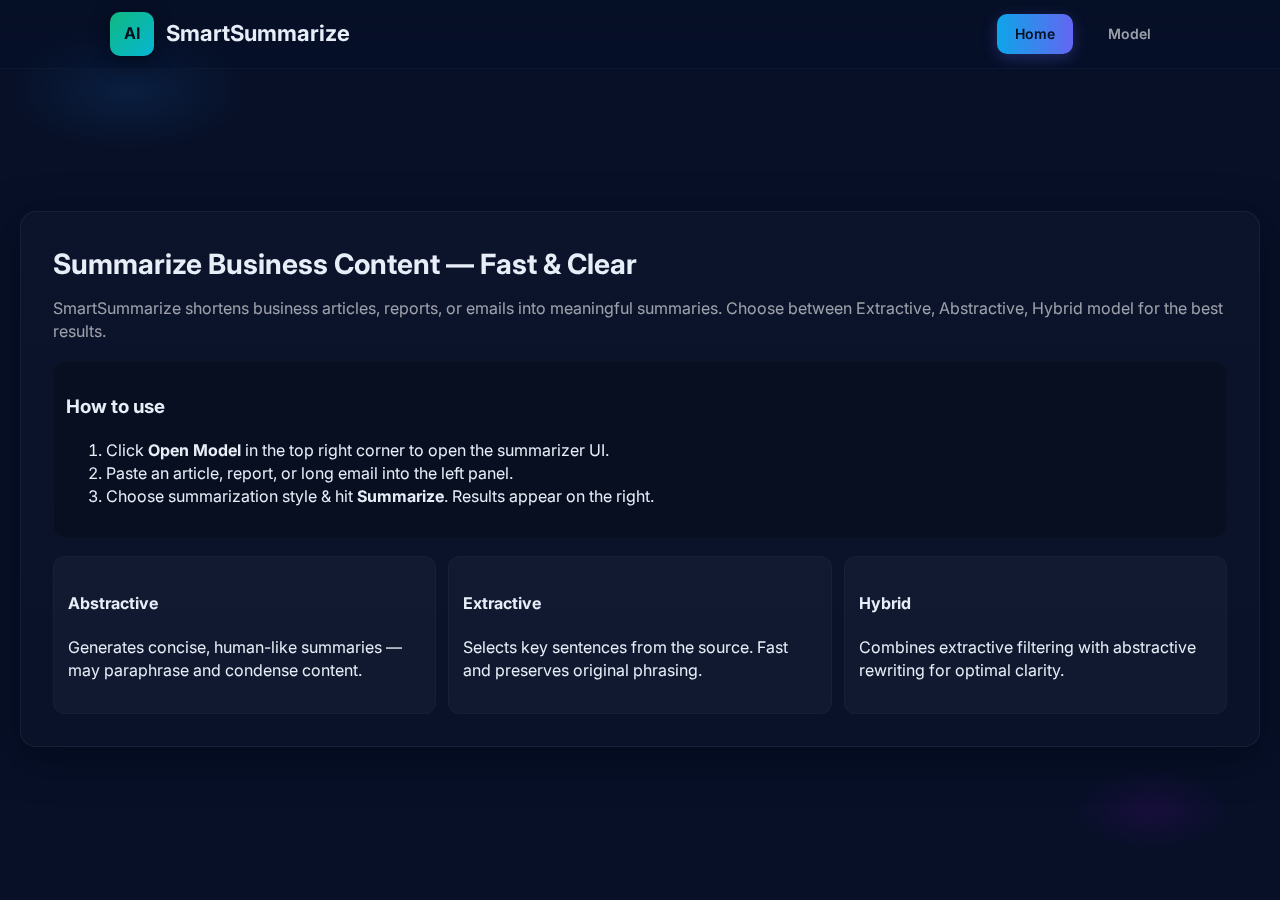
<file: app/frontend/index.html>
<!doctype html>
<html lang="en">

<head>
  <meta charset="utf-8" />
  <meta name="viewport" content="width=device-width,initial-scale=1" />
  <title>SmartSummarize — Home</title>
  <link href="styles.css" rel="stylesheet" />
  <link href="https://fonts.googleapis.com/css2?family=Inter:wght@300;400;600;700;800&display=swap" rel="stylesheet">
</head>

<body>
  <!-- NAVBAR -->
  <header class="navbar">
    <div class="container nav-inner">
      <a class="brand" href="index.html">
        <div class="logo">AI</div>
        <div class="brand-text">SmartSummarize</div>
      </a>

      <nav class="nav-links">
        <a class="nav-link active" href="index.html">Home</a>
        <a class="nav-link" href="summarizer.html"> Model</a>
      </nav>
    </div>
  </header>

  <!-- HERO / ABOUT -->
  <main class="page">
    <section class="hero glass">
      <h1>Summarize Business Content — Fast & Clear</h1>
      <p class="lead">
        SmartSummarize shortens business articles, reports, or emails into meaningful summaries.
        Choose between Extractive, Abstractive, Hybrid model for the best results.
      </p>

      <div class="howto">
        <h3>How to use</h3>
        <ol>
          <li>Click <strong>Open Model</strong> in the top right corner to open the summarizer UI.</li>
          <li>Paste an article, report, or long email into the left panel.</li>
          <li>Choose summarization style & hit <strong>Summarize</strong>. Results appear on the right.</li>
        </ol>
      </div>

      <div class="features-grid">
        <div class="feature glass-mini">
          <h4>Abstractive</h4>
          <p>Generates concise, human-like summaries — may paraphrase and condense content.</p>
        </div>
        <div class="feature glass-mini">
          <h4>Extractive</h4>
          <p>Selects key sentences from the source. Fast and preserves original phrasing.</p>
        </div>
        <div class="feature glass-mini">
          <h4>Hybrid</h4>
          <p>Combines extractive filtering with abstractive rewriting for optimal clarity.</p>
        </div>
      </div>
    </section>
  </main>
  <script src="script.js"></script>
</body>

</html>
</file>
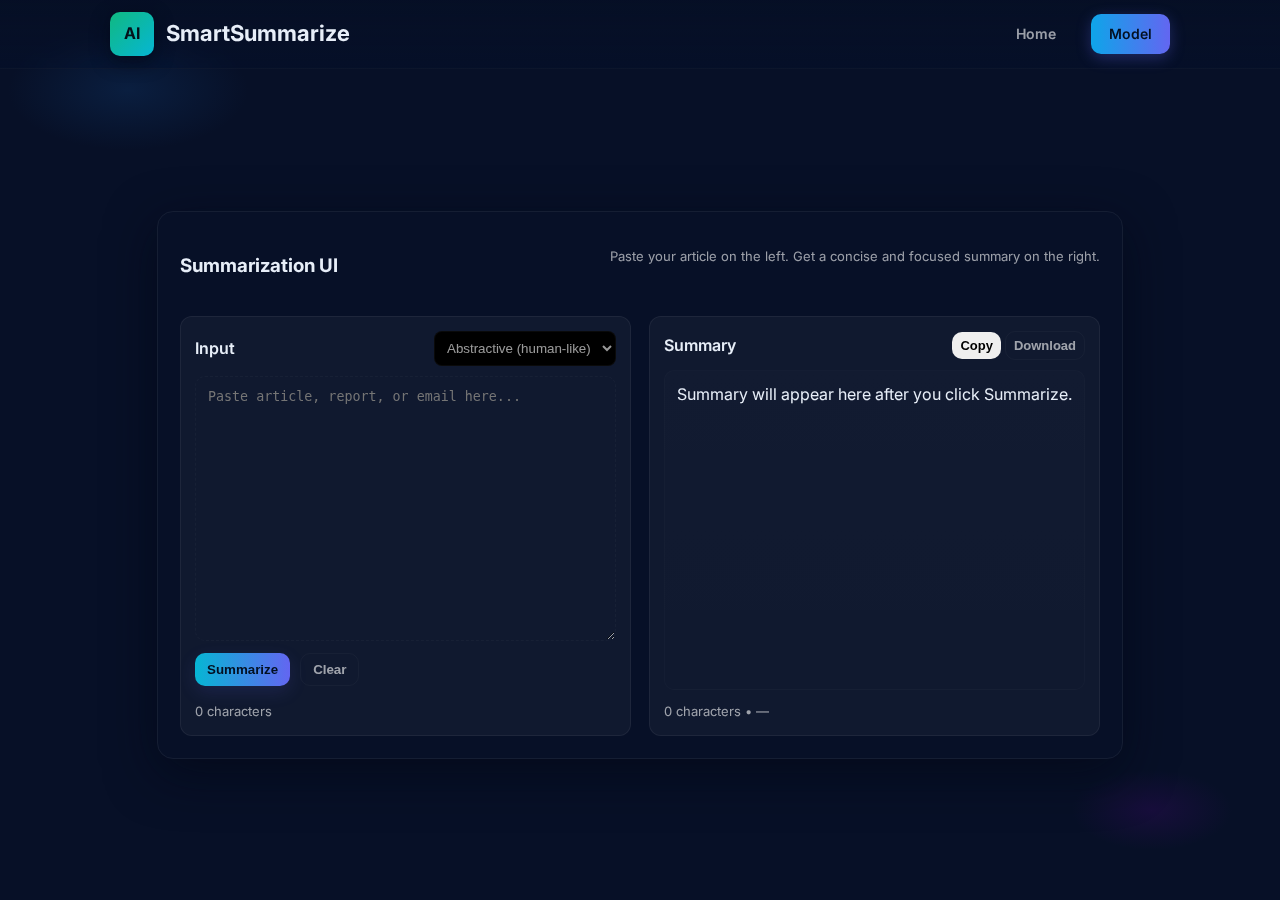
<file: app/frontend/summarizer.html>
<!doctype html>
<html lang="en">

<head>
  <meta charset="utf-8" />
  <meta name="viewport" content="width=device-width,initial-scale=1" />
  <title>SmartSummarize — Model</title>
  <link href="styles.css" rel="stylesheet" />
  <link href="https://fonts.googleapis.com/css2?family=Inter:wght@300;400;600;700;800&display=swap" rel="stylesheet">
</head>

<body>
  <!-- NAVBAR (same design, Home link this time) -->
  <header class="navbar">
    <div class="container nav-inner">
      <a class="brand" href="index.html">
        <div class="logo">AI</div>
        <div class="brand-text">SmartSummarize</div>
      </a>

      <nav class="nav-links">
        <a class="nav-link" href="index.html">Home</a>
        <a class="nav-link active" href="summarizer.html">Model</a>
      </nav>
    </div>
  </header>

  <!-- Summarization UI -->
  <main class="page">
    <section class="summarizer glass large">
      <div class="summ-header">
        <h3>Summarization UI</h3>
        <p class="muted">Paste your article on the left. Get a concise and focused summary on the right.</p>
      </div>

      <div class="summ-grid">
        <!-- LEFT: Input -->
        <div class="panel glass-panel">
          <div class="panel-top">
            <label class="panel-title">Input</label>
            <select id="styleSelect" class="select">
              <option value="abstractive">Abstractive (human-like)</option>
              <option value="extractive">Extractive (fast)</option>
              <option value="hybrid">Hybrid (best of both)</option>
            </select>
          </div>
          <textarea id="inputText" class="text-input" placeholder="Paste article, report, or email here..."></textarea>

          <div class="panel-actions">
            <button id="summBtn" class="btn primary">Summarize</button>
            <button id="clearBtn" class="btn ghost">Clear</button>
          </div>

          <div class="meta muted" style="margin-top: 1rem;">
            <span id="inputLength">0</span> characters
          </div>
        </div>

        <!-- RIGHT: Output -->
        <div class="panel glass-panel">
          <div class="panel-top">
            <label class="panel-title">Summary</label>
            <div class="output-tools">
              <button id="copyBtn" class="btn small">Copy</button>
              <button id="downloadBtn" class="btn small ghost">Download</button>
            </div>
          </div>

          <div id="outputText" class="text-output" contenteditable="false" aria-label="summary output"
            placeholder="Summary will appear here after you click Summarize.">
          </div>

          <div class="meta muted">
            <span id="summaryLength">0</span> characters • <span id="summaryType">—</span>
          </div>
        </div>
      </div>
    </section>
  </main>

  <script src="script.js"></script>
</body>

</html>
</file>
<file: app/frontend/styles.css>
:root {
  --bg: #071027;
  --card: #0f1724;
  --glass-bg: rgba(255, 255, 255, 0.04);
  --glass-border: rgba(255, 255, 255, 0.06);
  --accent: linear-gradient(90deg, #0ea5e9, #6366f1);
  --muted: rgba(255, 255, 255, 0.6);
  --glass-mini: rgba(255, 255, 255, 0.03);
  --radius: 14px;
  font-family: 'Inter', system-ui, -apple-system, 'Segoe UI', Roboto, 'Helvetica Neue', Arial;
}

* {
  box-sizing: border-box
}

html,
body {
  height: 100%
}

body {
  margin: 0;
  background: radial-gradient(1200px 600px at 10% 10%, rgba(12, 40, 80, 0.6), transparent 10%),
    radial-gradient(800px 400px at 90% 90%, rgba(40, 12, 80, 0.5), transparent 10%),
    var(--bg);
  color: #e7eef8;
  -webkit-font-smoothing: antialiased;
  -moz-osx-font-smoothing: grayscale;
  line-height: 1.45;
}

/* Container utility */
.container {
  max-width: 1100px;
  margin: 0 auto;
  padding: 0 20px;
}

/* NAVBAR */
.navbar {
  position: sticky;
  top: 0;
  z-index: 40;
  backdrop-filter: blur(8px) saturate(120%);
  background: linear-gradient(180deg, rgba(8, 15, 30, 0.45), rgba(8, 15, 30, 0.25));
  border-bottom: 1px solid rgba(255, 255, 255, 0.03);
  padding: 12px 0;
}

.nav-inner {
  display: flex;
  align-items: center;
  justify-content: space-between;
}

.brand {
  display: flex;
  align-items: center;
  gap: 12px;
  text-decoration: none;
  color: inherit
}

.logo {
  width: 44px;
  height: 44px;
  border-radius: 10px;
  background: linear-gradient(135deg, #10b981, #06b6d4);
  display: flex;
  align-items: center;
  justify-content: center;
  font-weight: 700;
  color: #04111a;
  box-shadow: 0 6px 18px rgba(3, 7, 18, 0.6);
}

.brand-text {
  font-weight: 700;
  font-size: 22px
}

.nav-links {
  display: flex;
  align-items: center;
  gap: 16px
}

.nav-link {
  color: var(--muted);
  text-decoration: none;
  padding: 10px 18px;
  border-radius: 10px;
  font-weight: 600;
  font-size: 14px;
  transition: all 0.3s ease;
  border: 1px solid transparent;
  display: inline-flex;
  align-items: center;
  justify-content: center;
}

.nav-link:hover {
  background: rgba(255, 255, 255, 0.05);
  color: #fff;
  border-color: rgba(255, 255, 255, 0.1);
  transform: translateY(-1px);
  box-shadow: 0 4px 12px rgba(0, 0, 0, 0.2);
}

.nav-link.active {
  background: var(--accent);
  color: #031022;
  border: none;
  box-shadow: 0 4px 15px rgba(99, 102, 241, 0.3);
}

.nav-link.active:hover {
  transform: translateY(-1px);
  filter: brightness(1.1);
}

.profile {
  position: relative
}

.profile-btn {
  display: flex;
  align-items: center;
  gap: 8px;
  background: transparent;
  border: 0;
  color: var(--muted);
  cursor: pointer;
  padding: 6px 8px;
  border-radius: 8px
}

.profile-pic {
  width: 36px;
  height: 36px;
  border-radius: 10px;
  object-fit: cover;
  border: 2px solid rgba(255, 255, 255, 0.04)
}

.caret {
  opacity: 0.9
}

.dropdown {
  position: absolute;
  right: 0;
  top: 54px;
  background: linear-gradient(180deg, rgba(255, 255, 255, 0.02), rgba(255, 255, 255, 0.01));
  border: 1px solid var(--glass-border);
  box-shadow: 0 8px 26px rgba(2, 6, 23, 0.6);
  border-radius: 12px;
  padding: 8px;
  min-width: 140px;
  backdrop-filter: blur(8px);
}

.hidden {
  display: none
}

.dropdown-item {
  display: block;
  width: 100%;
  padding: 10px;
  border-radius: 8px;
  background: transparent;
  border: 0;
  color: var(--muted);
  text-align: left;
  cursor: pointer
}

.dropdown-item:hover {
  background: rgba(255, 255, 255, 0.02);
  color: #fff
}

/* PAGE + HERO */
.page {
  min-height: calc(100vh - 80px);
  /* full height minus navbar */
  display: flex;
  justify-content: center;
  /* horizontal center */
  align-items: center;
  /* vertical center */
  padding: 0 20px;
}

.hero {
  padding: 32px;
  border-radius: 16px;
  border: 1px solid var(--glass-border);
  background: linear-gradient(180deg, rgba(255, 255, 255, 0.02), rgba(255, 255, 255, 0.01));
  box-shadow: 0 10px 40px rgba(2, 6, 23, 0.6);
}

.hero h1 {
  margin: 0 0 12px;
  font-size: 28px
}

.lead {
  color: var(--muted);
  margin: 0 0 18px
}

.howto {
  margin: 18px 0;
  padding: 12px;
  border-radius: 12px;
  background: rgba(0, 0, 0, 0.2);
  border: 1px solid rgba(255, 255, 255, 0.02)
}

.features-grid {
  display: flex;
  gap: 12px;
  margin-top: 18px
}

.feature {
  flex: 1;
  padding: 14px;
  border-radius: 12px;
  min-height: 96px
}

.glass-mini {
  background: var(--glass-mini);
  border: 1px solid rgba(255, 255, 255, 0.03)
}

/* SUMMARIZER SECTION */
.summarizer.large {
  padding: 22px;
  border-radius: 16px;
  border: 1px solid var(--glass-border);
  box-shadow: 0 14px 50px rgba(3, 6, 20, 0.6);
  margin-top: 12px
}

.summ-header {
  display: flex;
  align-items: flex-start;
  justify-content: space-between;
  gap: 14px;
  margin-bottom: 18px
}

.summ-header h2 {
  margin: 0
}

.muted {
  color: var(--muted);
  font-size: 13px
}

.summ-grid {
  display: grid;
  grid-template-columns: 1fr 1fr;
  gap: 18px
}

/* PANELS */
.panel {
  display: flex;
  flex-direction: column;
  min-height: 420px
}

.glass-panel {
  padding: 14px;
  border-radius: 12px;
  background: var(--glass-bg);
  border: 1px solid var(--glass-border)
}

.panel-top {
  display: flex;
  justify-content: space-between;
  align-items: center;
  margin-bottom: 10px
}

.panel-title {
  font-weight: 600
}

.select {
  background: black;
  border: 1px solid rgba(255, 255, 255, 0.04);
  padding: 8px;
  border-radius: 8px;
  color: var(--muted)
}

.text-input {
  flex: 1;
  background: transparent;
  border: 1px dashed rgba(255, 255, 255, 0.03);
  padding: 12px;
  border-radius: 10px;
  color: inherit;
  min-height: 240px;
  resize: vertical
}

.text-output {
  flex: 1;
  background: linear-gradient(180deg, rgba(255, 255, 255, 0.01), rgba(255, 255, 255, 0.005));
  border-radius: 10px;
  padding: 12px;
  border: 1px solid rgba(255, 255, 255, 0.02);
  min-height: 240px;
  overflow: auto
}

.placeholder {
  color: var(--muted);
  opacity: 0.9
}

.panel-actions {
  display: flex;
  gap: 10px;
  margin-top: 12px
}

.btn {
  padding: 8px 12px;
  border-radius: 10px;
  border: 0;
  cursor: pointer;
  font-weight: 600
}

.btn.small {
  padding: 6px 8px;
  font-size: 13px
}

.btn.primary {
  background: linear-gradient(90deg, #06b6d4, #6366f1);
  color: #031022;
  box-shadow: 0 6px 18px rgba(99, 102, 241, 0.14)
}

.btn.ghost {
  background: transparent;
  border: 1px solid rgba(255, 255, 255, 0.03);
  color: var(--muted)
}

.btn.small.ghost {
  padding: 6px 8px
}

/* META */
.meta {
  margin-top: 12px;
  font-size: 13px
}

/* Responsive */
@media (max-width:980px) {
  .summ-grid {
    grid-template-columns: 1fr;
  }

  .features-grid {
    flex-direction: column
  }

  .hero h1 {
    font-size: 22px
  }
}
</file>
